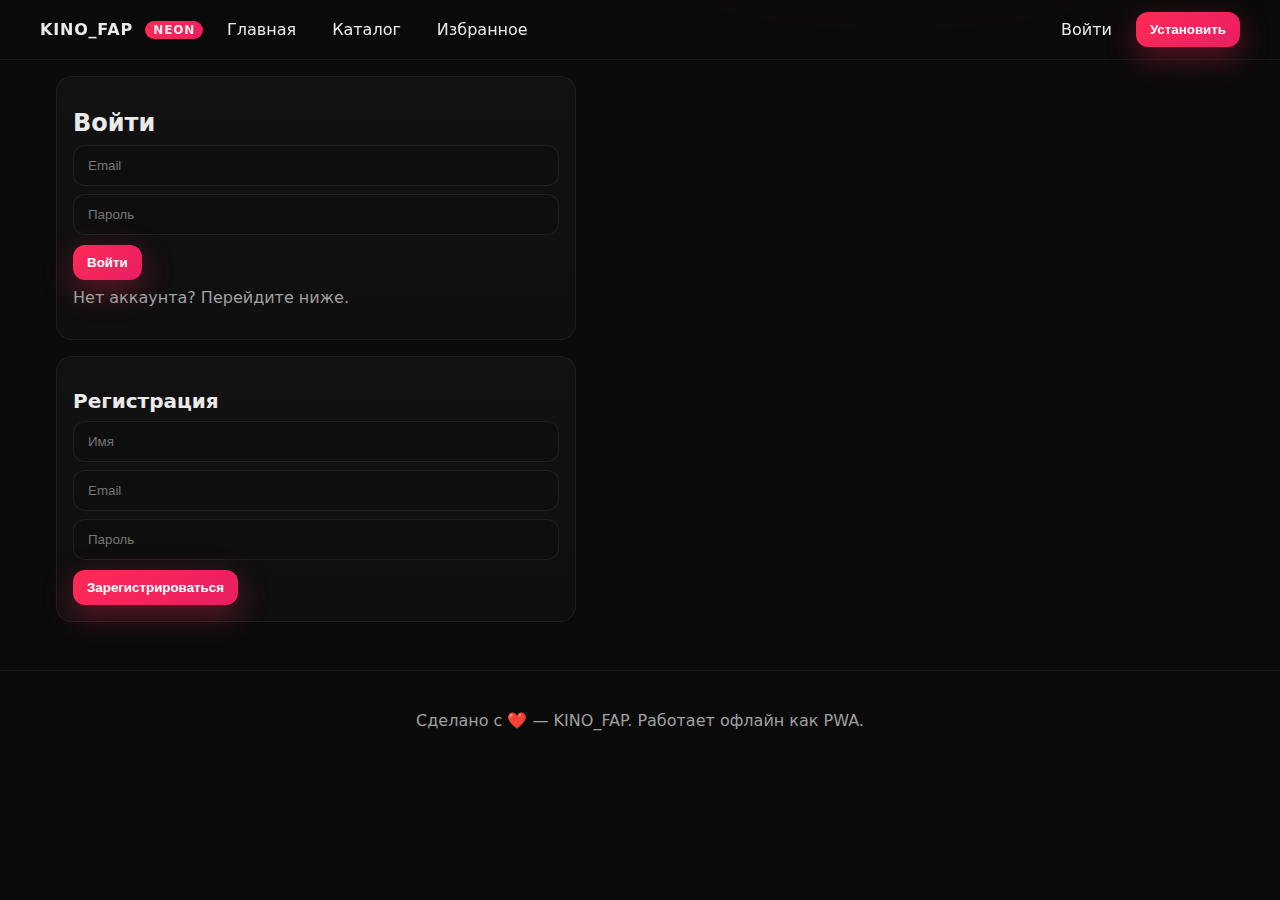
<file: auth.html>
<!doctype html>
<html lang="ru">
<head>
<meta charset="utf-8"><meta name="viewport" content="width=device-width, initial-scale=1">
<title>KINO_FAP — Вход и регистрация</title>
<link rel="manifest" href="/manifest.webmanifest">
<meta name="theme-color" content="#111111">
<link rel="stylesheet" href="/assets/css/app.css">
<script defer src="/assets/js/app.js"></script>

<!-- Firebase CDN -->
<script src="https://www.gstatic.com/firebasejs/8.10.1/firebase-app.js"></script>
<script src="https://www.gstatic.com/firebasejs/8.10.1/firebase-auth.js"></script>
<script src="https://www.gstatic.com/firebasejs/8.10.1/firebase-firestore.js"></script>
<script defer src="/assets/js/firebase.js"></script>

</head>
<body>

    <header class="header">
      <div class="container nav">
        <div class="logo">KINO_FAP <span class="pill">NEON</span></div>
        <a href="/index.html" >Главная</a>
        <a href="/catalog.html" >Каталог</a>
        <a href="/favorites.html" >Избранное</a>
        <div class="spacer"></div>
        <a id="authLink" href="/auth.html">Войти</a>
        <a id="profileLink" class="hidden" href="/profile.html">Профиль</a>
        <button id="installBtn" class="btn">Установить</button>
      </div>
    </header>
    
<main class="container">
<section class="hero">
  <div class="panel" style="max-width:520px">
    <h1 class="section-title" style="font-size:24px">Войти</h1>
    <input id="loginEmail" class="input" placeholder="Email">
    <input id="loginPass" class="input" placeholder="Пароль" type="password" style="margin-top:8px">
    <button id="loginBtn" class="btn" style="margin-top:10px">Войти</button>
    <p style="color:var(--muted);margin-top:8px">Нет аккаунта? Перейдите ниже.</p>
  </div>
  <div class="panel" style="max-width:520px">
    <h2 class="section-title" style="font-size:20px">Регистрация</h2>
    <input id="regName" class="input" placeholder="Имя">
    <input id="regEmail" class="input" placeholder="Email" style="margin-top:8px">
    <input id="regPass" class="input" placeholder="Пароль" type="password" style="margin-top:8px">
    <button id="regBtn" class="btn" style="margin-top:10px">Зарегистрироваться</button>
  </div>
</section>
<script defer src="/assets/js/auth.js"></script>
</main>

    <footer class="footer">
      Сделано с ❤️ — KINO_FAP. Работает офлайн как PWA.
    </footer>
    
<script>window.__PAGE__=""</script>
<script>
if ('serviceWorker' in navigator){ navigator.serviceWorker.register('/service-worker.js'); }
</script>
</body>
</html>
</file>
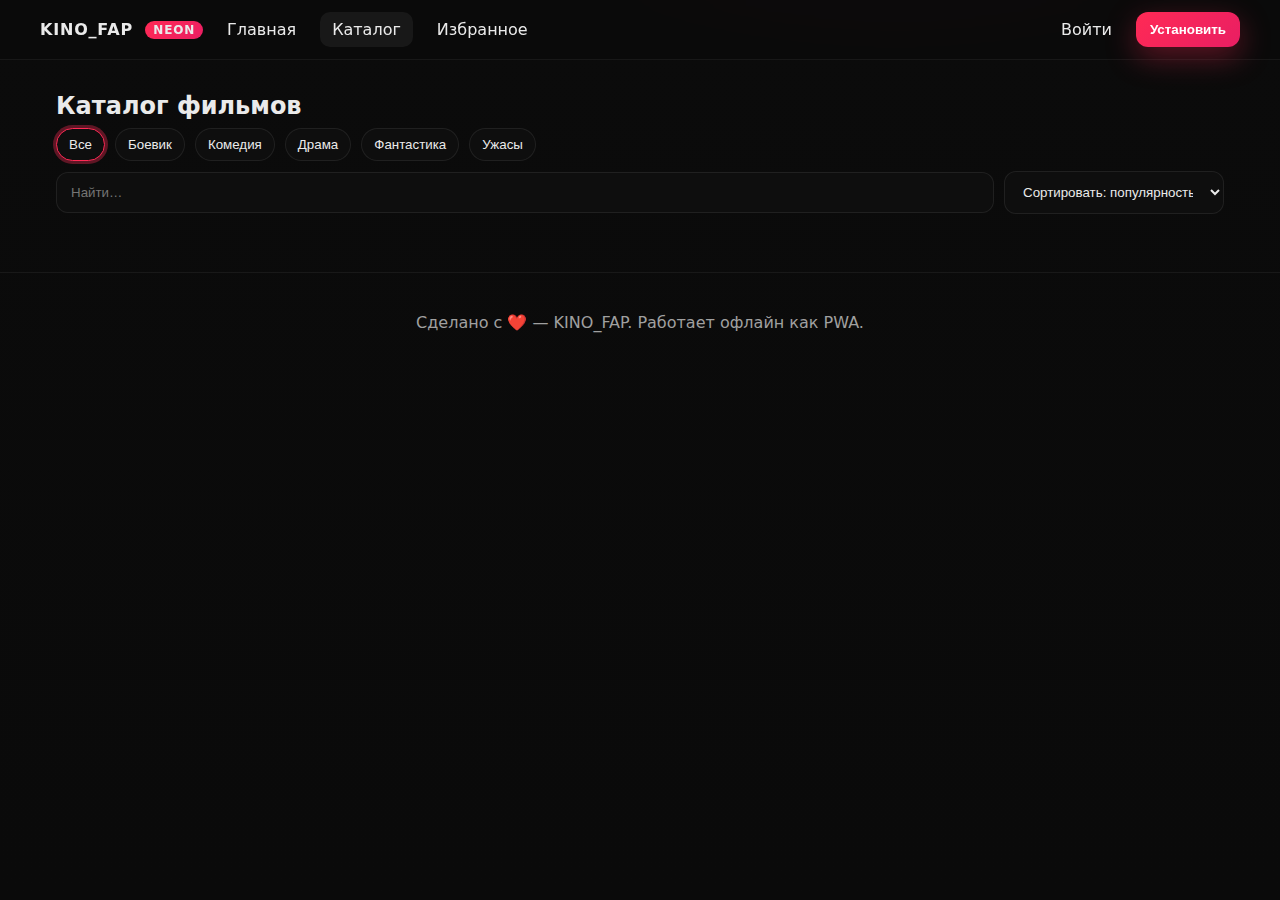
<file: catalog.html>
<!doctype html>
<html lang="ru">
<head>
<meta charset="utf-8"><meta name="viewport" content="width=device-width, initial-scale=1">
<title>KINO_FAP — Каталог</title>
<link rel="manifest" href="/manifest.webmanifest">
<meta name="theme-color" content="#111111">
<link rel="stylesheet" href="/assets/css/app.css">
<script defer src="/assets/js/app.js"></script>

<!-- Firebase CDN -->
<script src="https://www.gstatic.com/firebasejs/8.10.1/firebase-app.js"></script>
<script src="https://www.gstatic.com/firebasejs/8.10.1/firebase-auth.js"></script>
<script src="https://www.gstatic.com/firebasejs/8.10.1/firebase-firestore.js"></script>
<script defer src="/assets/js/firebase.js"></script>

</head>
<body>

    <header class="header">
      <div class="container nav">
        <div class="logo">KINO_FAP <span class="pill">NEON</span></div>
        <a href="/index.html" >Главная</a>
        <a href="/catalog.html" style="background:rgba(255,255,255,.06)">Каталог</a>
        <a href="/favorites.html" >Избранное</a>
        <div class="spacer"></div>
        <a id="authLink" href="/auth.html">Войти</a>
        <a id="profileLink" class="hidden" href="/profile.html">Профиль</a>
        <button id="installBtn" class="btn">Установить</button>
      </div>
    </header>
    
<main class="container">
<section>
  <h1 class="section-title" style="font-size:24px">Каталог фильмов</h1>
  <div class="kit" id="filters">
    <button class="filter active" data-genre="all">Все</button>
    <button class="filter" data-genre="action">Боевик</button>
    <button class="filter" data-genre="comedy">Комедия</button>
    <button class="filter" data-genre="drama">Драма</button>
    <button class="filter" data-genre="sci-fi">Фантастика</button>
    <button class="filter" data-genre="horror">Ужасы</button>
  </div>
  <div style="margin:10px 0" class="row">
    <input id="q" class="input" placeholder="Найти…">
    <select id="sort" class="input" style="max-width:220px">
      <option value="pop">Сортировать: популярность</option>
      <option value="rating">Сортировать: рейтинг</option>
      <option value="year">Сортировать: год</option>
    </select>
  </div>
  <div id="catalog" class="grid"></div>
</section>
</main>

    <footer class="footer">
      Сделано с ❤️ — KINO_FAP. Работает офлайн как PWA.
    </footer>
    
<script>window.__PAGE__="catalog"</script>
<script>
if ('serviceWorker' in navigator){ navigator.serviceWorker.register('/service-worker.js'); }
</script>
</body>
</html>
</file>
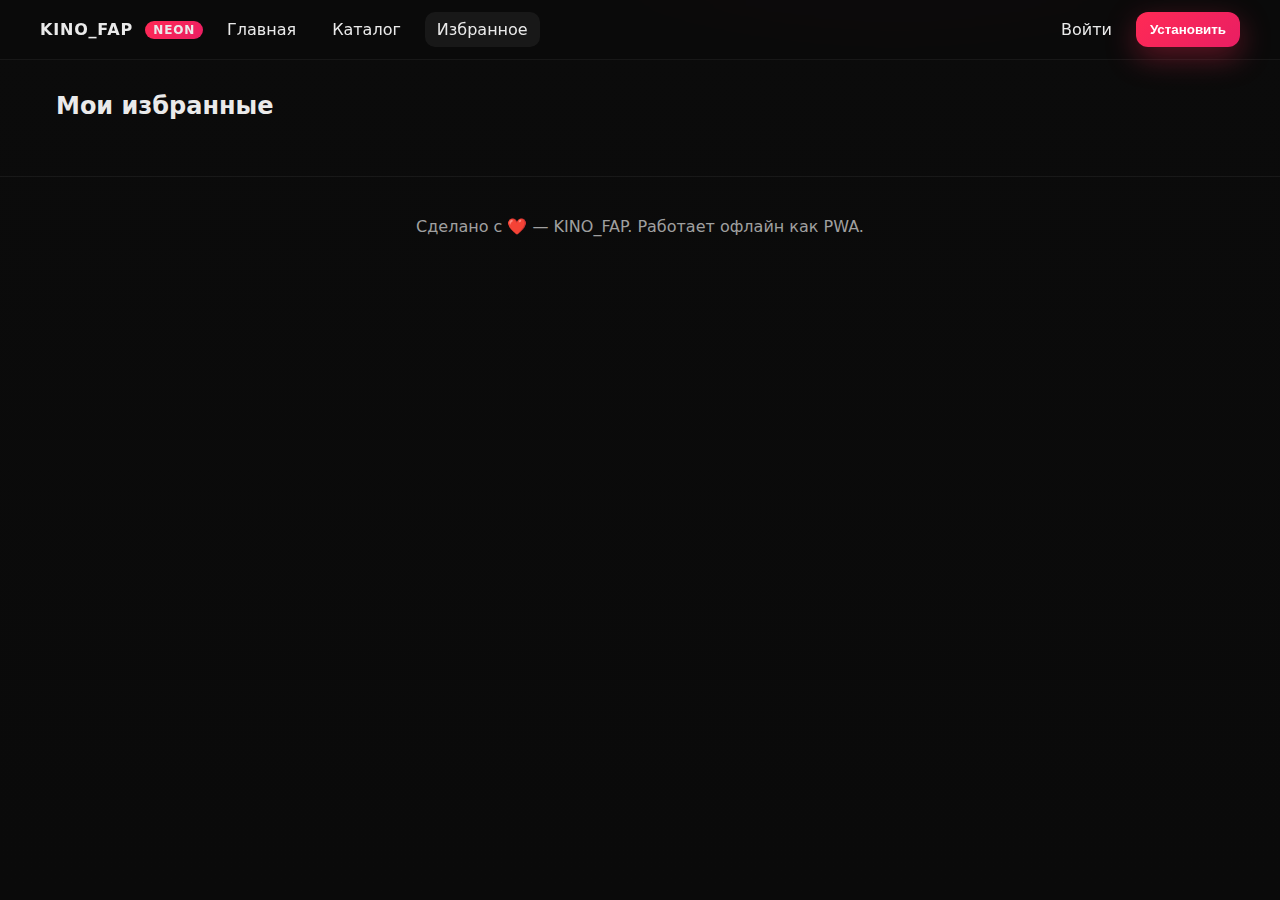
<file: favorites.html>
<!doctype html>
<html lang="ru">
<head>
<meta charset="utf-8"><meta name="viewport" content="width=device-width, initial-scale=1">
<title>KINO_FAP — Избранное</title>
<link rel="manifest" href="/manifest.webmanifest">
<meta name="theme-color" content="#111111">
<link rel="stylesheet" href="/assets/css/app.css">
<script defer src="/assets/js/app.js"></script>

<!-- Firebase CDN -->
<script src="https://www.gstatic.com/firebasejs/8.10.1/firebase-app.js"></script>
<script src="https://www.gstatic.com/firebasejs/8.10.1/firebase-auth.js"></script>
<script src="https://www.gstatic.com/firebasejs/8.10.1/firebase-firestore.js"></script>
<script defer src="/assets/js/firebase.js"></script>

</head>
<body>

    <header class="header">
      <div class="container nav">
        <div class="logo">KINO_FAP <span class="pill">NEON</span></div>
        <a href="/index.html" >Главная</a>
        <a href="/catalog.html" >Каталог</a>
        <a href="/favorites.html" style="background:rgba(255,255,255,.06)">Избранное</a>
        <div class="spacer"></div>
        <a id="authLink" href="/auth.html">Войти</a>
        <a id="profileLink" class="hidden" href="/profile.html">Профиль</a>
        <button id="installBtn" class="btn">Установить</button>
      </div>
    </header>
    
<main class="container">
<section>
  <h1 class="section-title" style="font-size:24px">Мои избранные</h1>
  <div id="favGrid" class="grid"></div>
</section>
</main>

    <footer class="footer">
      Сделано с ❤️ — KINO_FAP. Работает офлайн как PWA.
    </footer>
    
<script>window.__PAGE__="fav"</script>
<script>
if ('serviceWorker' in navigator){ navigator.serviceWorker.register('/service-worker.js'); }
</script>
</body>
</html>
</file>
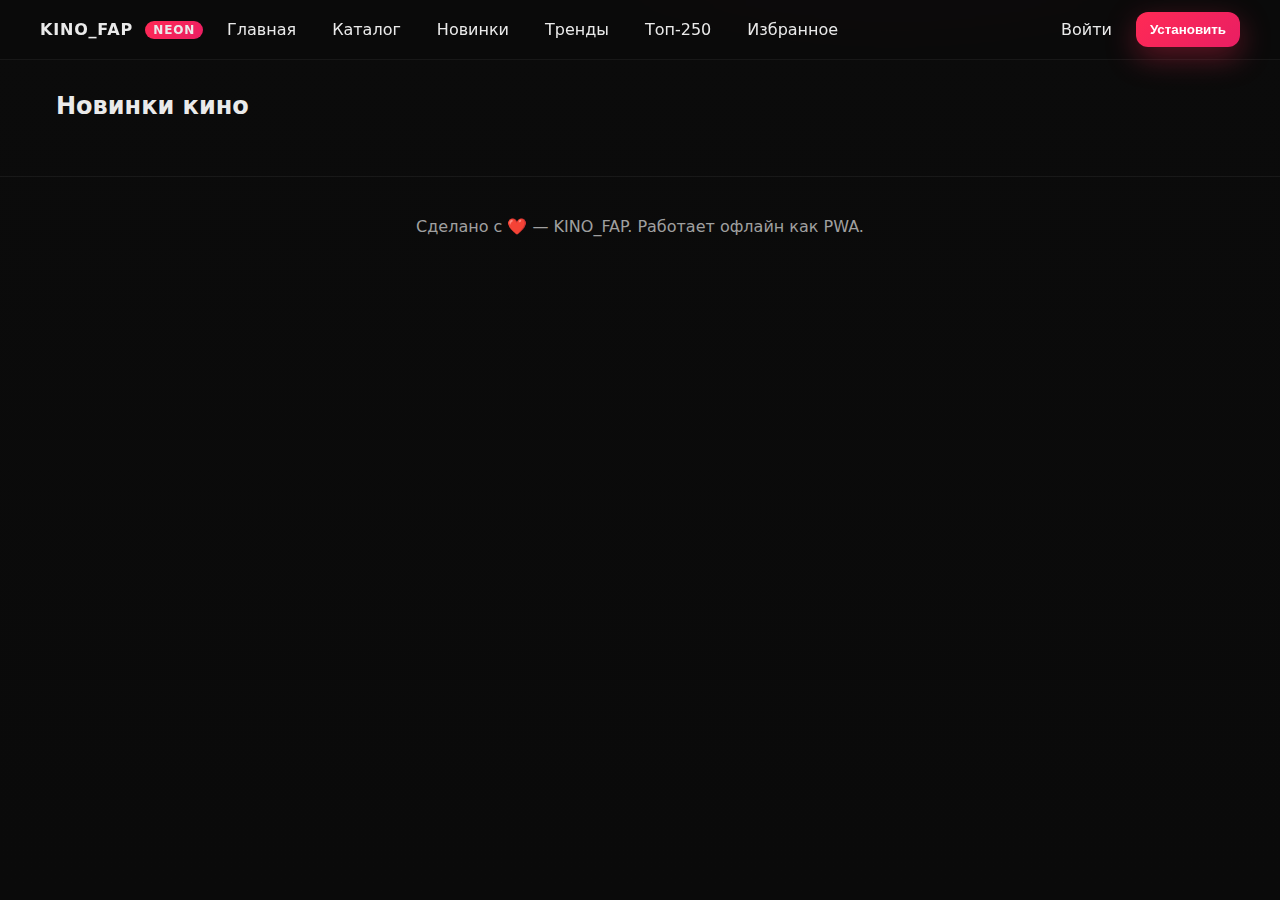
<file: new.html>
<!doctype html>
<html lang="ru">
<head>
<meta charset="utf-8"><meta name="viewport" content="width=device-width, initial-scale=1">
<title>KINO_FAP — Новинки</title>
<link rel="manifest" href="/manifest.webmanifest">
<meta name="theme-color" content="#111111">
<link rel="stylesheet" href="/assets/css/app.css">
<script defer src="/assets/js/app.js"></script>
<!-- Firebase CDN -->
<script src="https://www.gstatic.com/firebasejs/8.10.1/firebase-app.js"></script>
<script src="https://www.gstatic.com/firebasejs/8.10.1/firebase-auth.js"></script>
<script src="https://www.gstatic.com/firebasejs/8.10.1/firebase-firestore.js"></script>
<script defer src="/assets/js/firebase.js"></script>
</head>
<body>
<header class="header">
  <div class="container nav">
    <div class="logo">KINO_FAP <span class="pill">NEON</span></div>
    <a href="/index.html">Главная</a>
    <a href="/catalog.html">Каталог</a>
    <a href="/new.html">Новинки</a>
    <a href="/trending.html">Тренды</a>
    <a href="/top.html">Топ-250</a>
    <a href="/favorites.html">Избранное</a>
    <div class="spacer"></div>
    <a id="authLink" href="/auth.html">Войти</a>
    <a id="profileLink" class="hidden" href="/profile.html">Профиль</a>
    <button id="installBtn" class="btn">Установить</button>
  </div>
</header>
<main class="container">
  <section>
    <h1 class="section-title" style="font-size:24px">Новинки кино</h1>
    <div id="newGrid" class="grid"></div>
  </section>
</main>
<footer class="footer">
  Сделано с ❤️ — KINO_FAP. Работает офлайн как PWA.
</footer>
<script>window.__PAGE__="new"</script>
<script>
async function loadMoviesCustom(url){
  const response = await fetch(url, {
    headers: {
      'X-API-KEY':'960dc4e3-9eae-4072-8f0c-98a5ed6c0d2a',
      'Content-Type':'application/json'
    }
  });
  const data = await response.json();
  return data.docs.map(m=>({id:m.id,title:m.name||m.alternativeName,year:m.year,poster:m.poster?.url||'',rating:m.rating?.kp||0,overview:m.description||'',genre:m.genres?.[0]?.name||'другое',watchUrl:`https://www.kinopoisk.ru/film/${m.id}/`}));
}
async function initPage(){
  const grid=document.getElementById('newGrid');
  let url=new URL("https://api.kinopoisk.dev/v1.4/movie");
  url.searchParams.set('year','2023-2025'); url.searchParams.set('sortField','year'); url.searchParams.set('sortType','-1');
  const movies=await loadMoviesCustom(url);
  grid.innerHTML=movies.map(cardHtml).join('');
}
initPage();
</script>
<script>
if ('serviceWorker' in navigator){ navigator.serviceWorker.register('/service-worker.js'); }
</script>
</body>
</html>
</file>
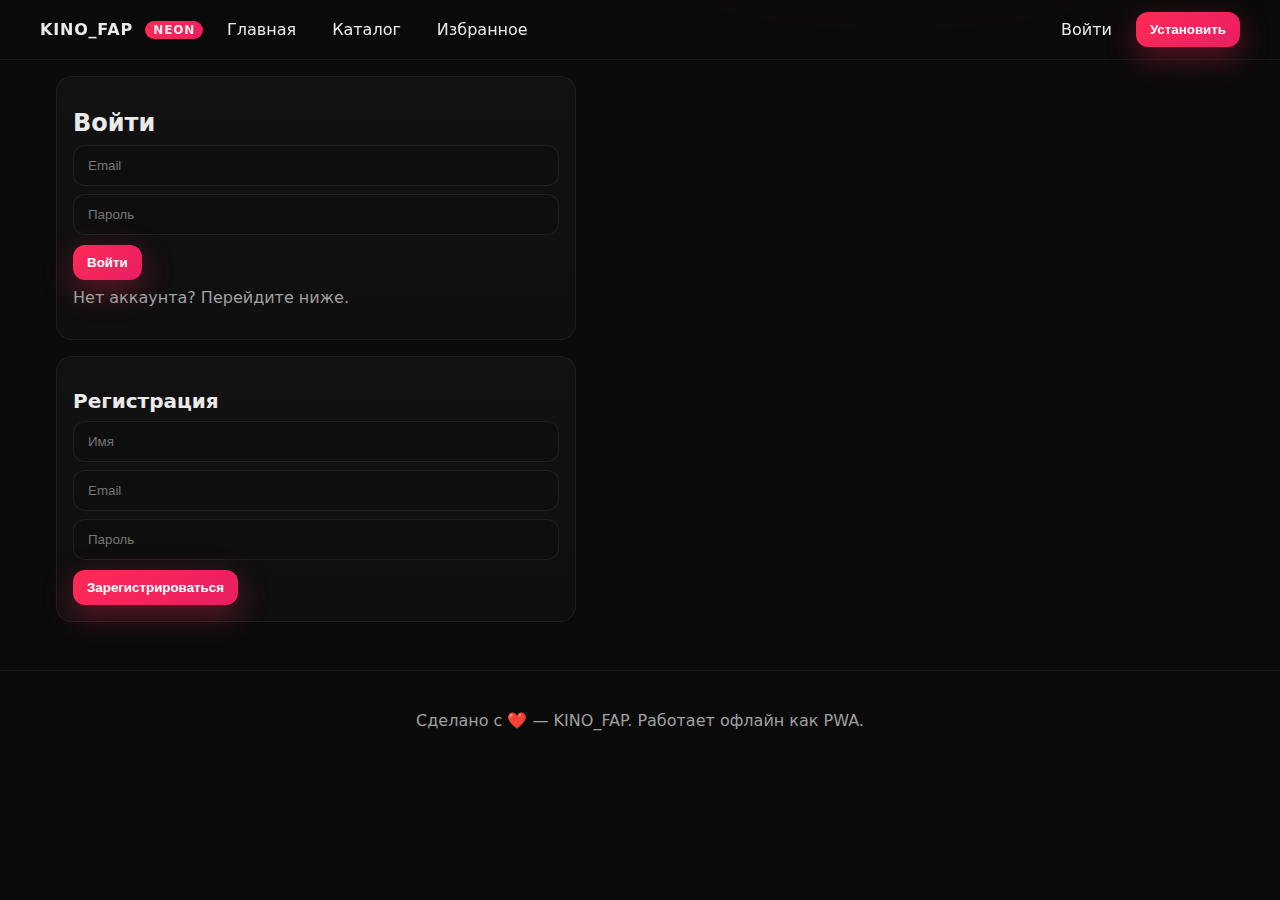
<file: profile.html>
<!doctype html>
<html lang="ru">
<head>
<meta charset="utf-8"><meta name="viewport" content="width=device-width, initial-scale=1">
<title>KINO_FAP — Профиль</title>
<link rel="manifest" href="/manifest.webmanifest">
<meta name="theme-color" content="#111111">
<link rel="stylesheet" href="/assets/css/app.css">
<script defer src="/assets/js/app.js"></script>

<!-- Firebase CDN -->
<script src="https://www.gstatic.com/firebasejs/8.10.1/firebase-app.js"></script>
<script src="https://www.gstatic.com/firebasejs/8.10.1/firebase-auth.js"></script>
<script src="https://www.gstatic.com/firebasejs/8.10.1/firebase-firestore.js"></script>
<script defer src="/assets/js/firebase.js"></script>

</head>
<body>

    <header class="header">
      <div class="container nav">
        <div class="logo">KINO_FAP <span class="pill">NEON</span></div>
        <a href="/index.html" >Главная</a>
        <a href="/catalog.html" >Каталог</a>
        <a href="/favorites.html" >Избранное</a>
        <div class="spacer"></div>
        <a id="authLink" href="/auth.html">Войти</a>
        <a id="profileLink" class="hidden" href="/profile.html">Профиль</a>
        <button id="installBtn" class="btn">Установить</button>
      </div>
    </header>
    
<main class="container">
<section class="hero">
  <div class="panel">
    <h1 class="section-title" style="font-size:24px">Профиль</h1>
    <p><b>Имя:</b> <span id="pName"></span></p>
    <p><b>Email:</b> <span id="pEmail"></span></p>
    <div class="kit">
      <button id="logoutBtn" class="btn">Выйти</button>
    </div>
  </div>
  <div>
    <h2 class="section-title">Избранное</h2>
    <div id="favGrid" class="grid"></div>
  </div>
</section>
<script defer src="/assets/js/profile.js"></script>
</main>

    <footer class="footer">
      Сделано с ❤️ — KINO_FAP. Работает офлайн как PWA.
    </footer>
    
<script>window.__PAGE__=""</script>
<script>
if ('serviceWorker' in navigator){ navigator.serviceWorker.register('/service-worker.js'); }
</script>
</body>
</html>
</file>
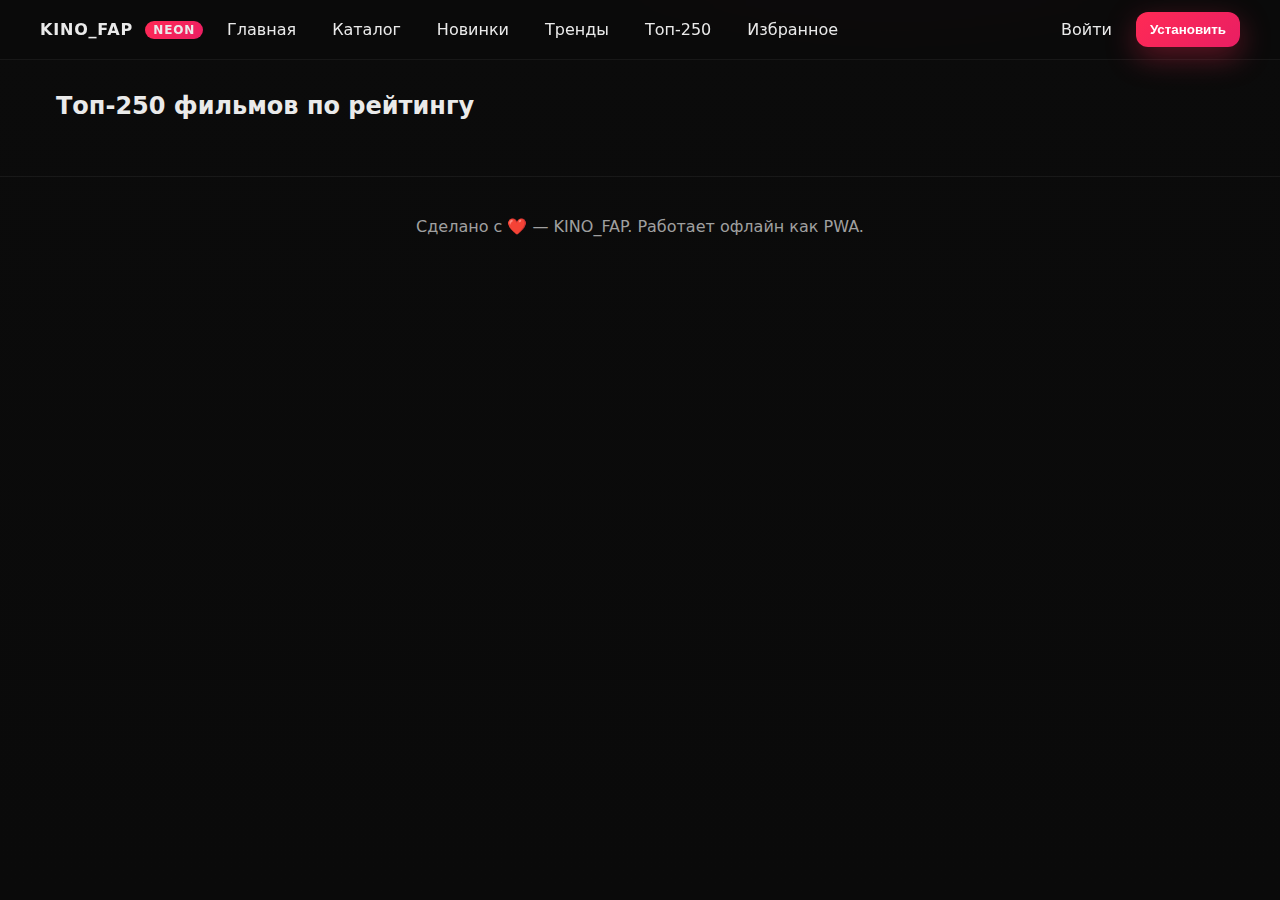
<file: top.html>
<!doctype html>
<html lang="ru">
<head>
<meta charset="utf-8"><meta name="viewport" content="width=device-width, initial-scale=1">
<title>KINO_FAP — Топ-250</title>
<link rel="manifest" href="/manifest.webmanifest">
<meta name="theme-color" content="#111111">
<link rel="stylesheet" href="/assets/css/app.css">
<script defer src="/assets/js/app.js"></script>
<!-- Firebase CDN -->
<script src="https://www.gstatic.com/firebasejs/8.10.1/firebase-app.js"></script>
<script src="https://www.gstatic.com/firebasejs/8.10.1/firebase-auth.js"></script>
<script src="https://www.gstatic.com/firebasejs/8.10.1/firebase-firestore.js"></script>
<script defer src="/assets/js/firebase.js"></script>
</head>
<body>
<header class="header">
  <div class="container nav">
    <div class="logo">KINO_FAP <span class="pill">NEON</span></div>
    <a href="/index.html">Главная</a>
    <a href="/catalog.html">Каталог</a>
    <a href="/new.html">Новинки</a>
    <a href="/trending.html">Тренды</a>
    <a href="/top.html">Топ-250</a>
    <a href="/favorites.html">Избранное</a>
    <div class="spacer"></div>
    <a id="authLink" href="/auth.html">Войти</a>
    <a id="profileLink" class="hidden" href="/profile.html">Профиль</a>
    <button id="installBtn" class="btn">Установить</button>
  </div>
</header>
<main class="container">
  <section>
    <h1 class="section-title" style="font-size:24px">Топ-250 фильмов по рейтингу</h1>
    <div id="topGrid" class="grid"></div>
  </section>
</main>
<footer class="footer">
  Сделано с ❤️ — KINO_FAP. Работает офлайн как PWA.
</footer>
<script>window.__PAGE__="top"</script>
<script>
async function loadMoviesCustom(url){
  const response = await fetch(url, {
    headers: {
      'X-API-KEY':'960dc4e3-9eae-4072-8f0c-98a5ed6c0d2a',
      'Content-Type':'application/json'
    }
  });
  const data = await response.json();
  return data.docs.map(m=>({id:m.id,title:m.name||m.alternativeName,year:m.year,poster:m.poster?.url||'',rating:m.rating?.kp||0,overview:m.description||'',genre:m.genres?.[0]?.name||'другое',watchUrl:`https://www.kinopoisk.ru/film/${m.id}/`}));
}
async function initPage(){
  const grid=document.getElementById('topGrid');
  let url=new URL("https://api.kinopoisk.dev/v1.4/movie");
  url.searchParams.set('sortField','rating.kp'); url.searchParams.set('sortType','-1'); url.searchParams.set('limit','250');
  const movies=await loadMoviesCustom(url);
  grid.innerHTML=movies.map(cardHtml).join('');
}
initPage();
</script>
<script>
if ('serviceWorker' in navigator){ navigator.serviceWorker.register('/service-worker.js'); }
</script>
</body>
</html>
</file>
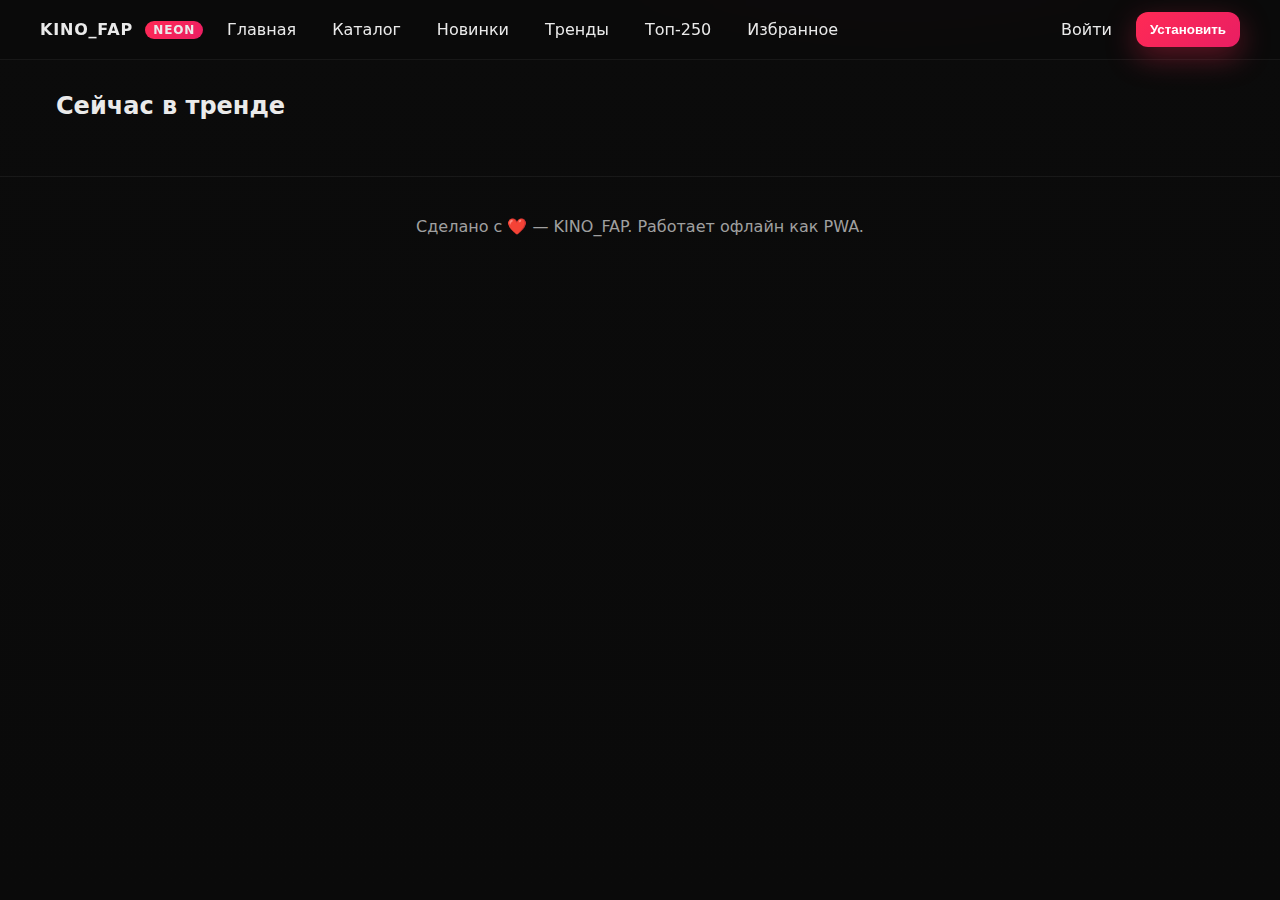
<file: trending.html>
<!doctype html>
<html lang="ru">
<head>
<meta charset="utf-8"><meta name="viewport" content="width=device-width, initial-scale=1">
<title>KINO_FAP — Тренды</title>
<link rel="manifest" href="/manifest.webmanifest">
<meta name="theme-color" content="#111111">
<link rel="stylesheet" href="/assets/css/app.css">
<script defer src="/assets/js/app.js"></script>
<!-- Firebase CDN -->
<script src="https://www.gstatic.com/firebasejs/8.10.1/firebase-app.js"></script>
<script src="https://www.gstatic.com/firebasejs/8.10.1/firebase-auth.js"></script>
<script src="https://www.gstatic.com/firebasejs/8.10.1/firebase-firestore.js"></script>
<script defer src="/assets/js/firebase.js"></script>
</head>
<body>
<header class="header">
  <div class="container nav">
    <div class="logo">KINO_FAP <span class="pill">NEON</span></div>
    <a href="/index.html">Главная</a>
    <a href="/catalog.html">Каталог</a>
    <a href="/new.html">Новинки</a>
    <a href="/trending.html">Тренды</a>
    <a href="/top.html">Топ-250</a>
    <a href="/favorites.html">Избранное</a>
    <div class="spacer"></div>
    <a id="authLink" href="/auth.html">Войти</a>
    <a id="profileLink" class="hidden" href="/profile.html">Профиль</a>
    <button id="installBtn" class="btn">Установить</button>
  </div>
</header>
<main class="container">
  <section>
    <h1 class="section-title" style="font-size:24px">Сейчас в тренде</h1>
    <div id="trendingGrid" class="grid"></div>
  </section>
</main>
<footer class="footer">
  Сделано с ❤️ — KINO_FAP. Работает офлайн как PWA.
</footer>
<script>window.__PAGE__="trending"</script>
<script>
async function loadMoviesCustom(url){
  const response = await fetch(url, {
    headers: {
      'X-API-KEY':'960dc4e3-9eae-4072-8f0c-98a5ed6c0d2a',
      'Content-Type':'application/json'
    }
  });
  const data = await response.json();
  return data.docs.map(m=>({id:m.id,title:m.name||m.alternativeName,year:m.year,poster:m.poster?.url||'',rating:m.rating?.kp||0,overview:m.description||'',genre:m.genres?.[0]?.name||'другое',watchUrl:`https://www.kinopoisk.ru/film/${m.id}/`}));
}
async function initPage(){
  const grid=document.getElementById('trendingGrid');
  let url=new URL("https://api.kinopoisk.dev/v1.4/movie");
  url.searchParams.set('sortField','votes.kp'); url.searchParams.set('sortType','-1');
  const movies=await loadMoviesCustom(url);
  grid.innerHTML=movies.map(cardHtml).join('');
}
initPage();
</script>
<script>
if ('serviceWorker' in navigator){ navigator.serviceWorker.register('/service-worker.js'); }
</script>
</body>
</html>
</file>
<file: assets/css/app.css>
:root{
  --bg:#0b0b0b;
  --panel:#121212;
  --accent:#ff2a55;
  --accent-2:#e91e63;
  --text:#eaeaea;
  --muted:#a0a0a0;
  --card:#151515;
  --ring: rgba(255,42,85,.35);
}
*{box-sizing:border-box}
html,body{margin:0;padding:0;background:radial-gradient(1200px 600px at 70% -20%, rgba(255,42,85,.12), transparent 40%), linear-gradient(180deg,#0b0b0b 0%, #0a0a0a 100%);color:var(--text);font-family:Inter,system-ui,Segoe UI,Roboto,Arial,sans-serif;min-height:100vh}
a{color:inherit;text-decoration:none}
.container{max-width:1200px;margin:0 auto;padding:16px}
.header{position:sticky;top:0;background:rgba(10,10,10,.6);backdrop-filter: blur(10px);border-bottom:1px solid rgba(255,255,255,.06);z-index:10}
.nav{display:flex;align-items:center;gap:12px;padding:12px 0}
.logo{font-weight:800;letter-spacing:.8px}
.logo .pill{display:inline-block;padding:2px 8px;border-radius:999px;background:linear-gradient(135deg,var(--accent),var(--accent-2));margin-left:6px;font-size:12px;vertical-align:middle}
.nav a{padding:8px 12px;border-radius:10px;transition:.2s}
.nav a:hover{background:rgba(255,255,255,.06)}
.spacer{flex:1}
.btn{display:inline-flex;align-items:center;gap:8px;padding:10px 14px;border-radius:12px;background:linear-gradient(135deg,var(--accent),var(--accent-2));border:0;color:white;font-weight:600;cursor:pointer;box-shadow:0 10px 30px var(--ring);transition:transform .12s}
.btn:active{transform:translateY(1px)}
.input{width:100%;padding:12px 14px;border-radius:12px;background:#0e0e0e;border:1px solid rgba(255,255,255,.08);color:var(--text);outline:none}
.input:focus{border-color:var(--accent);box-shadow:0 0 0 3px var(--ring)}
.grid{display:grid;grid-template-columns:repeat(2,minmax(0,1fr));gap:14px}
@media(min-width:640px){.grid{grid-template-columns:repeat(3,1fr)}}
@media(min-width:1024px){.grid{grid-template-columns:repeat(5,1fr)}}
.card{background:var(--card);border:1px solid rgba(255,255,255,.06);border-radius:16px;overflow:hidden;position:relative;transition:transform .15s, box-shadow .15s}
.card:hover{transform:translateY(-3px);box-shadow:0 12px 30px rgba(0,0,0,.35)}
.card img{width:100%;height:220px;object-fit:cover;background:#090909}
.card .body{padding:12px}
.badge{position:absolute;top:10px;left:10px;padding:4px 8px;border-radius:999px;background:rgba(0,0,0,.6);backdrop-filter: blur(6px);border:1px solid rgba(255,255,255,.12);font-size:12px}
.rating{position:absolute;top:10px;right:10px;padding:4px 8px;border-radius:10px;background:linear-gradient(135deg,var(--accent),var(--accent-2));color:#fff;font-weight:700;font-size:12px}
.footer{padding:40px 0;color:var(--muted);text-align:center;border-top:1px solid rgba(255,255,255,.06);margin-top:32px}
.kit{display:flex;gap:10px;flex-wrap:wrap}
.filter{padding:8px 12px;border:1px solid rgba(255,255,255,.08);border-radius:999px;background:#0e0e0e;color:var(--text);cursor:pointer}
.filter.active{border-color:var(--accent);box-shadow:0 0 0 3px var(--ring)}
.section-title{font-weight:800;margin:16px 0 8px}
.hero{display:grid;gap:16px;grid-template-columns:1fr}
.hero .panel{background:linear-gradient(180deg, #121212, #0f0f0f);border:1px solid rgba(255,255,255,.06);border-radius:16px;padding:16px}
.row{display:flex;gap:10px;align-items:center}
.hidden{display:none}
</file>
